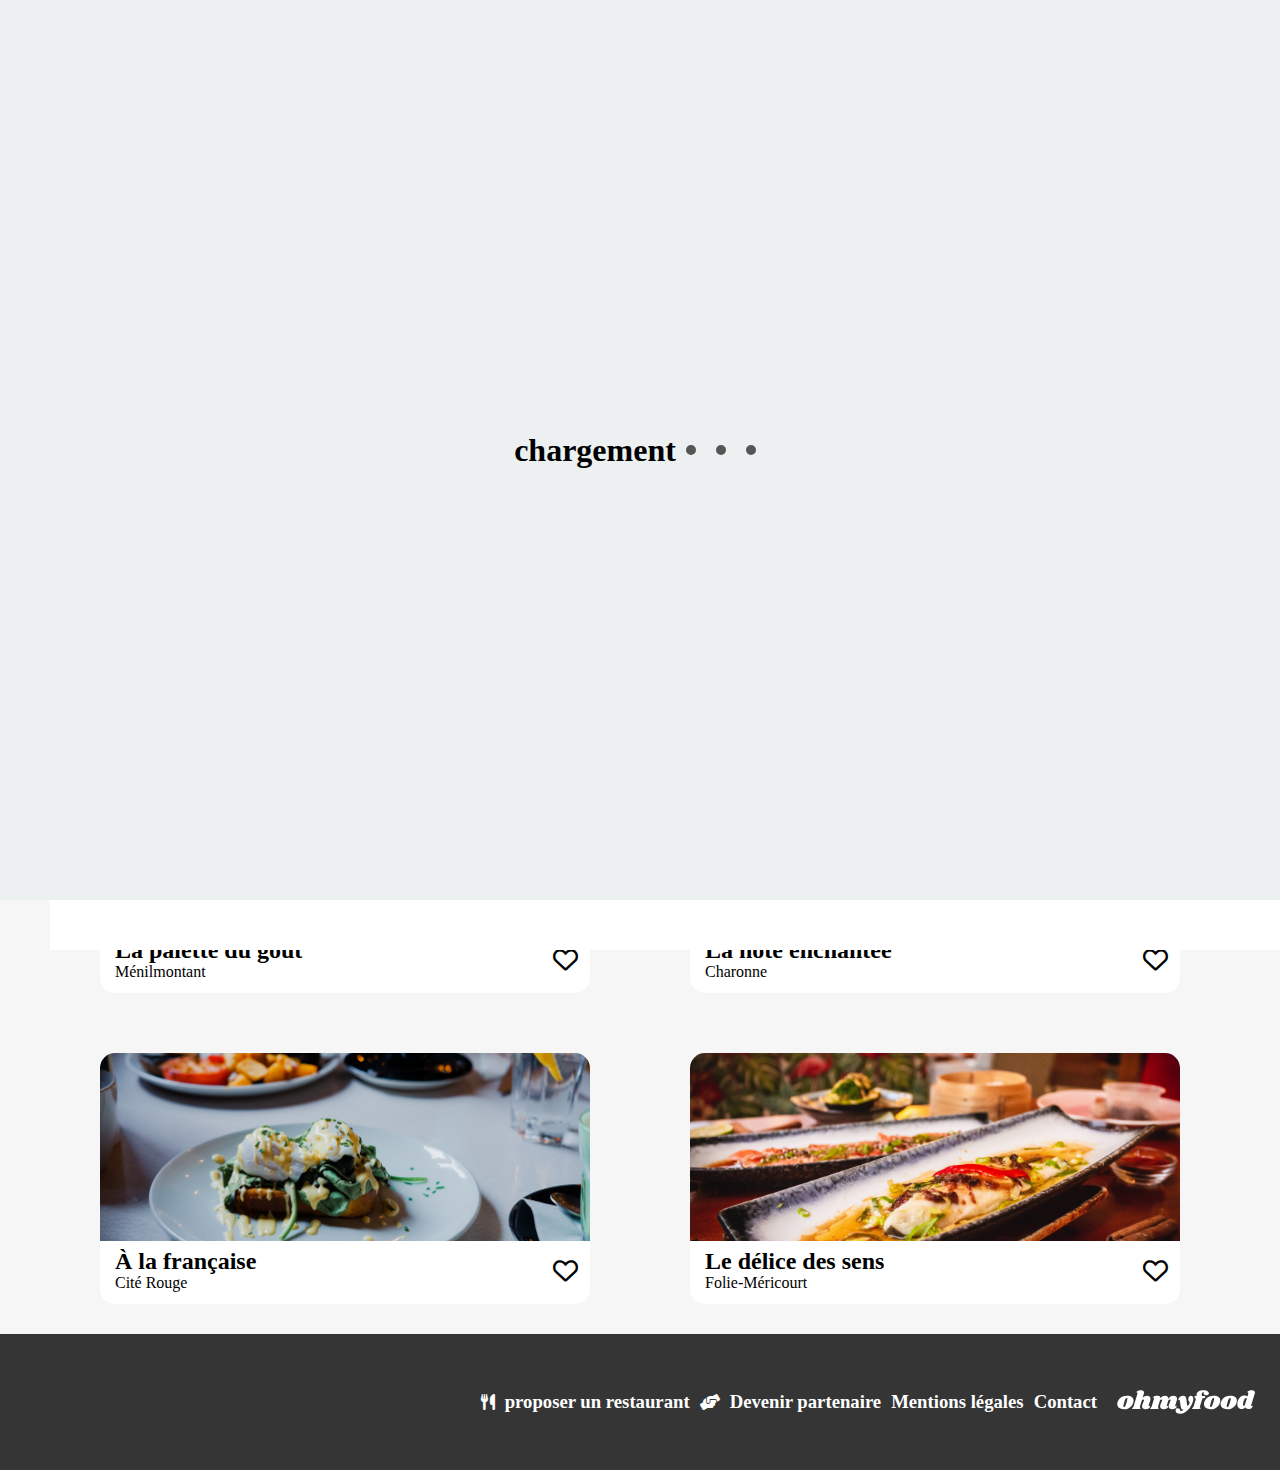
<file: index.html>
<!DOCTYPE html>
<html lang="en">
<head>
    <meta charset="UTF-8">
    <meta name="viewport" content="width=device-width, initial-scale=1.0">
    <link rel="stylesheet" href="https://cdnjs.cloudflare.com/ajax/libs/font-awesome/6.0.0/css/all.min.css">
    <link rel="stylesheet" href="https://fontawesome.com/icons/heart?f=sharp&s=regular">
    <link rel="stylesheet" href="style.css">
    <title>Document</title>
</head>
<body>
    <div id="loading">
        <div class="loader">
            <h1>chargement</h1>
            <span class="loader__element"></span>
            <span class="loader__element"></span>
            <span class="loader__element"></span>
        </div>
    </div>
    <header class="header">
        <img src="./images/logo/ohmyfood.png" alt="logo de la page" class="logo-site">
        <div class="localisation"   >
            <i class="fa-sharp fa-solid fa-location-dot fa-xl"></i>
            <h1>Paris, belleville</h1>
        </div>
    </header>
    <main class="main">
        <section class="explorer">
            <h2>Réservez le menu qui vous convient</h2>
            <p>Découvrez des restaurants d'exception sélectionnés par nos soins.</p>
            <button class="button">Explorer nos restaurants</button>
        </section>
        <section class="fonctionnement">
            <h2 class="fonctionnement__titre">Fonctionnement</h2>
            <div class="big-container">
                <div class="container">
                    <div class="number"><i class="fa-solid fa-1 numero"></i></div>
                    <i class="fa-solid fa-mobile-screen-button icon"></i>
                    <h2>Choisissez un restaurant</h2>
                </div>
                <div class="container">
                    <div class="number"><i class="fa-solid fa-2 numero"></i></div>
                    <i class="fa-solid fa-list icon"></i>
                    <h2>Composez votre menu</h2>
                </div>
                <div class="container">
                    <div class="number"><i class="fa-solid fa-3 numero"></i></div>
                    <i class="fa-solid fa-store icon2"></i>
                    <h2>Déguster au restaurant</h2>
                </div>
            </div>
        </section>
        <section class="restaurants">
            <h2 class="titre">Restaurants</h2>
            <div class="carte-restaurant">
                <div class="carte">
                    <div class="image">
                        <a href="page1.html">
                            <img src="./images/restaurants/jay-wennington-N_Y88TWmGwA-unsplash.jpg" alt="restaurant la palette" class="image-nouveau">
                        </a>
                        <p class="nouveau">Nouveau</p>
                    </div>
                    <div class="description">
                        <a href="page1.html">
                            <h2>La palette du goût</h2>
                            <p>Ménilmontant</p>
                        </a>
                        <div class="heart-container">
                            <i class="far fa-heart dislike"></i>
                            <i class="fas fa-heart like"></i>
                        </div>
                    </div>
                </div>
                <div class="carte">
                    <div class="image">
                        <a href="page2.html">
                            <img src="./images/restaurants/stil-u2Lp8tXIcjw-unsplash.jpg" alt="restaurant la palette" class="image-nouveau">
                        </a>
                        <p class="nouveau">Nouveau</p>
                    </div>
                    <div class="description">
                        <a href="page2.html">
                            <h2>La note enchantée</h2>
                            <p>Charonne</p>
                        </a>
                        <div class="heart-container">
                            <i class="far fa-heart dislike"></i>
                            <i class="fas fa-heart like"></i>
                        </div>
                    </div>
                </div>
                <div class="carte">
                    <a href="page3.html">
                        <img src="./images/restaurants/toa-heftiba-DQKerTsQwi0-unsplash.jpg" class="image" alt="restaurant la palette">
                    </a>
                    <div class="description">
                        <a href="page1.html">
                            <h2>À la française</h2>
                            <p>Cité Rouge</p>
                        </a>
                        <div class="heart-container">
                            <i class="far fa-heart dislike"></i>
                            <i class="fas fa-heart like"></i>
                        </div>
                    </div>
                </div>
                <div class="carte">
                    <a href="page4.html">
                        <img src="./images/restaurants/louis-hansel-shotsoflouis-qNBGVyOCY8Q-unsplash.jpg" class="image" alt="restaurant la palette">
                    </a>
                    <div class="description">
                        <a href="page1.html">
                            <h2>Le délice des sens</h2>
                            <p>Folie-Méricourt</p>
                        </a>
                        <div class="heart-container">
                            <i class="far fa-heart dislike"></i>
                            <i class="fas fa-heart like"></i>
                        </div>
                    </div>
                </div>
            </div>
        </section>
    </main>
    <footer class="footer">
        <div class="plan">
            <div class="propos">
                <i class="fa-solid fa-utensils"></i>
                <h3>proposer un restaurant</h3>
            </div>
            <div  class="propos">
                <i class="fa-solid fa-handshake-angle"></i>
                <h3>Devenir partenaire</h3>
            </div>
            <h3>Mentions légales</h3>
            <h3>Contact</h3>
        </div>
        <img src="./images/logo/ohmyfood@2x.svg" alt="logo du site" class="svg">
    </footer>
</body>
</html>
</file>
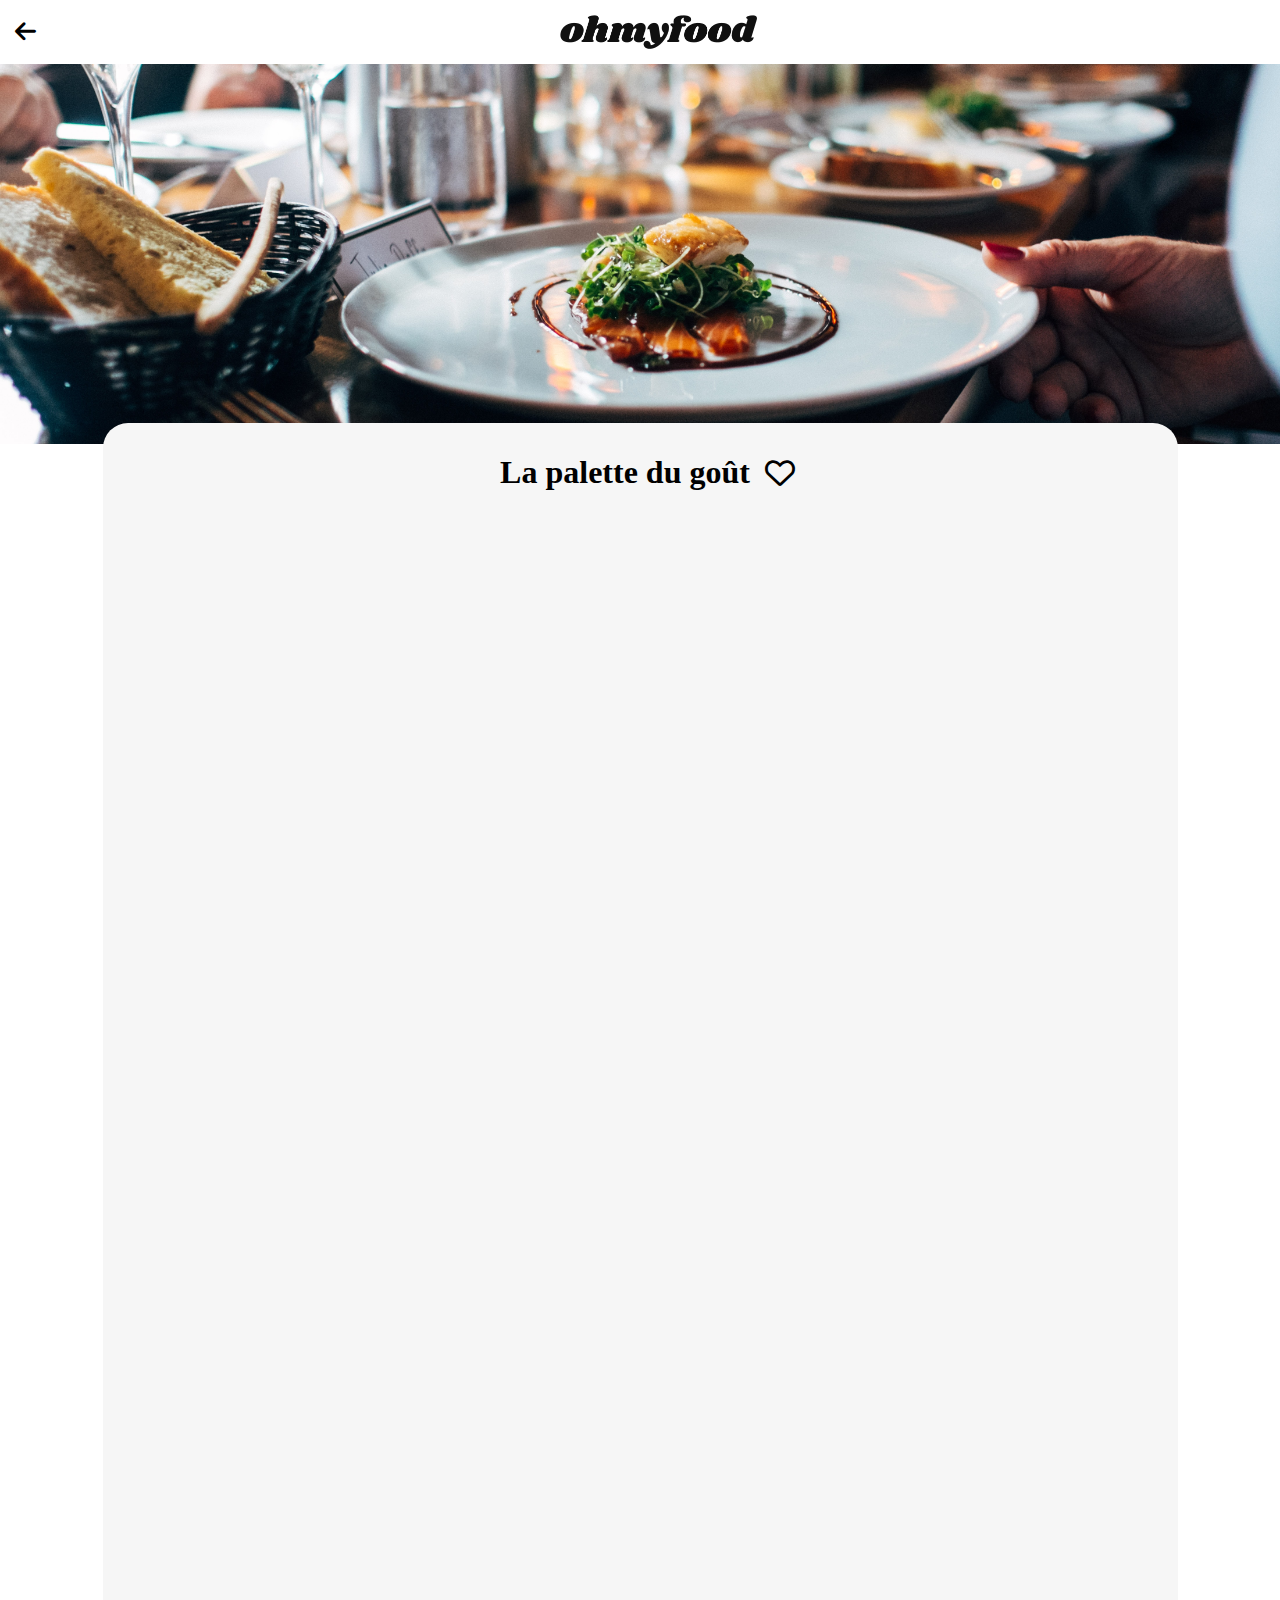
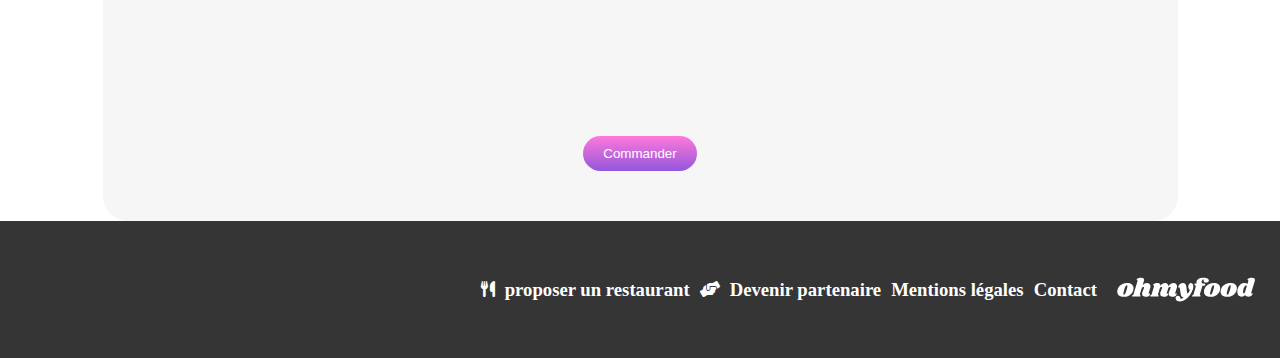
<file: page1.html>
<!DOCTYPE html>
<html lang="en">

<head>
    <meta charset="UTF-8">
    <meta name="viewport" content="width=device-width, initial-scale=1.0">
    <link rel="stylesheet" href="https://cdnjs.cloudflare.com/ajax/libs/font-awesome/6.0.0/css/all.min.css">
    <link rel="stylesheet" href="page1.css">
    <title>Document</title>
</head>

<body>
    <header class="header">
        <a href="index.html"><i class="fa-solid fa-arrow-left fa-xl fleche"></i></a>
        <img src="./images/logo/ohmyfood.png" alt="logo du site" class="logo">
    </header>
    <main>
        <img src="./images/restaurants/jay-wennington-N_Y88TWmGwA-unsplash.jpg" alt="image du restaurant" class="image">
        <div class="menu">
            <div class="restaurant">
                <h1>La palette du goût</h1>
                <div class="heart-container">
                    <i class="far fa-heart dislike"></i>
                    <i class="fas fa-heart like"></i>
                </div>
            </div>

            <div class="animation-entrees">
                <p class="titre">ENTRÈES</p>
                <div class="plat">
                    <div class="plat__name">
                        <h2 class="plat__name--titre">Fricassée d'escargots</h2>
                        <p class="plat__name--desc">Au piment d'Esplette</p>
                    </div>
                    <div class="plat__prix">
                        <h2>25€</h2>
                    </div>
                    <div class="plat__check">
                        <i class="fa-solid fa-circle-check fa-xl checked"></i>
                    </div>
                </div>
                <div class="plat">
                    <div class="plat__name">
                        <h2 class="plat__name--titre">Foie gras de canard mi-cuit</h2>
                        <p class="plat__name--desc">Et ses copeaux de truffe noire</p>
                    </div>
                    <div class="plat__prix">
                        <h2>35€</h2>
                    </div>
                    <div class="plat__check">
                        <i class="fa-solid fa-circle-check fa-xl checked"></i>
                    </div>
                </div>
                <div class="plat">
                    <div class="plat__name">
                        <h2 class="plat__name--titre">Œuf au plat</h2>
                        <p class="plat__name--desc">Assaisonné à la truffe sur lit de caviar</p>
                    </div>
                    <div class="plat__prix">
                        <h2>20€</h2>
                    </div>
                    <div class="plat__check">
                        <i class="fa-solid fa-circle-check fa-xl checked"></i>
                    </div>
                </div>
            </div>
            
            <div class="animation-plat">
                <p class="titre">PLATS</p>
                <div class="plat">
                    <div class="plat__name">
                        <h2 class="plat__name--titre">Filet de boeuf aux herbes</h2>
                        <p class="plat__name--desc">Accompagné de sa ribambelle de légumes</p>
                    </div>
                    <div class="plat__prix">
                        <h2>40€</h2>
                    </div>
                    <div class="plat__check">
                        <i class="fa-solid fa-circle-check fa-xl checked"></i>
                    </div>
                </div>
                <div class="plat">
                    <div class="plat__name">
                        <h2 class="plat__name--titre">Parmentier de queue de bœuf</h2>
                        <p class="plat__name--desc">À la truffe noire sur sa purée de panais</p>
                    </div>
                    <div class="plat__prix">
                        <h2>35€</h2>
                    </div>
                    <div class="plat__check">
                        <i class="fa-solid fa-circle-check fa-xl checked"></i>
                    </div>
                </div>
                <div class="plat">
                    <div class="plat__name">
                        <h2 class="plat__name--titre">Filet de turbot</h2>
                        <p class="plat__name--desc">Aux agrumes</p>
                    </div>
                    <div class="plat__prix">
                        <h2>44€</h2>
                    </div>
                    <div class="plat__check">
                        <i class="fa-solid fa-circle-check fa-xl checked"></i>
                    </div>
                </div>
            </div>
            
            <div class="animation-dessert">
                <p class="titre">DESSERTS</p>
                <div class="plat">
                    <div class="plat__name">
                        <h2 class="plat__name--titre">Paris-Brest</h2>
                        <p class="plat__name--desc">Revisité</p>
                    </div>
                    <div class="plat__prix">
                        <h2>18€</h2>
                    </div>
                    <div class="plat__check">
                        <i class="fa-solid fa-circle-check fa-xl checked"></i>
                    </div>
                </div>
                <div class="plat">
                    <div class="plat__name">
                        <h2 class="plat__name--titre">Macaron au chocolat d'exception</h2>
                        <p class="plat__name--desc">Et glace à la vanille de Madagascar</p>
                    </div>
                    <div class="plat__prix">
                        <h2>22€</h2>
                    </div>
                    <div class="plat__check">
                        <i class="fa-solid fa-circle-check fa-xl checked"></i>
                    </div>
                </div>
                <div class="plat">
                    <div class="plat__name">
                        <h2 class="plat__name--titre">Mousse au chocolat</h2>
                        <p class="plat__name--desc">Au piment d'Espelette et à la truffe noire</p>
                    </div>
                    <div class="plat__prix">
                        <h2>23€</h2>
                    </div>
                    <div class="plat__check">
                        <i class="fa-solid fa-circle-check fa-xl checked"></i>
                    </div>
                </div>
            </div>
            <button class="button">Commander</button>
        </div>
    </main>
    <footer class="footer">
        <div class="plan">
            <div class="propos">
                <i class="fa-solid fa-utensils"></i>
                <h3>proposer un restaurant</h3>
            </div>
            <div class="propos">
                <i class="fa-solid fa-handshake-angle"></i>
                <h3>Devenir partenaire</h3>
            </div>
            <h3>Mentions légales</h3>
            <h3>Contact</h3>
        </div>
        <img src="./images/logo/ohmyfood@2x.svg" alt="logo du site" class="svg">
    </footer>
</body>

</html>
</file>
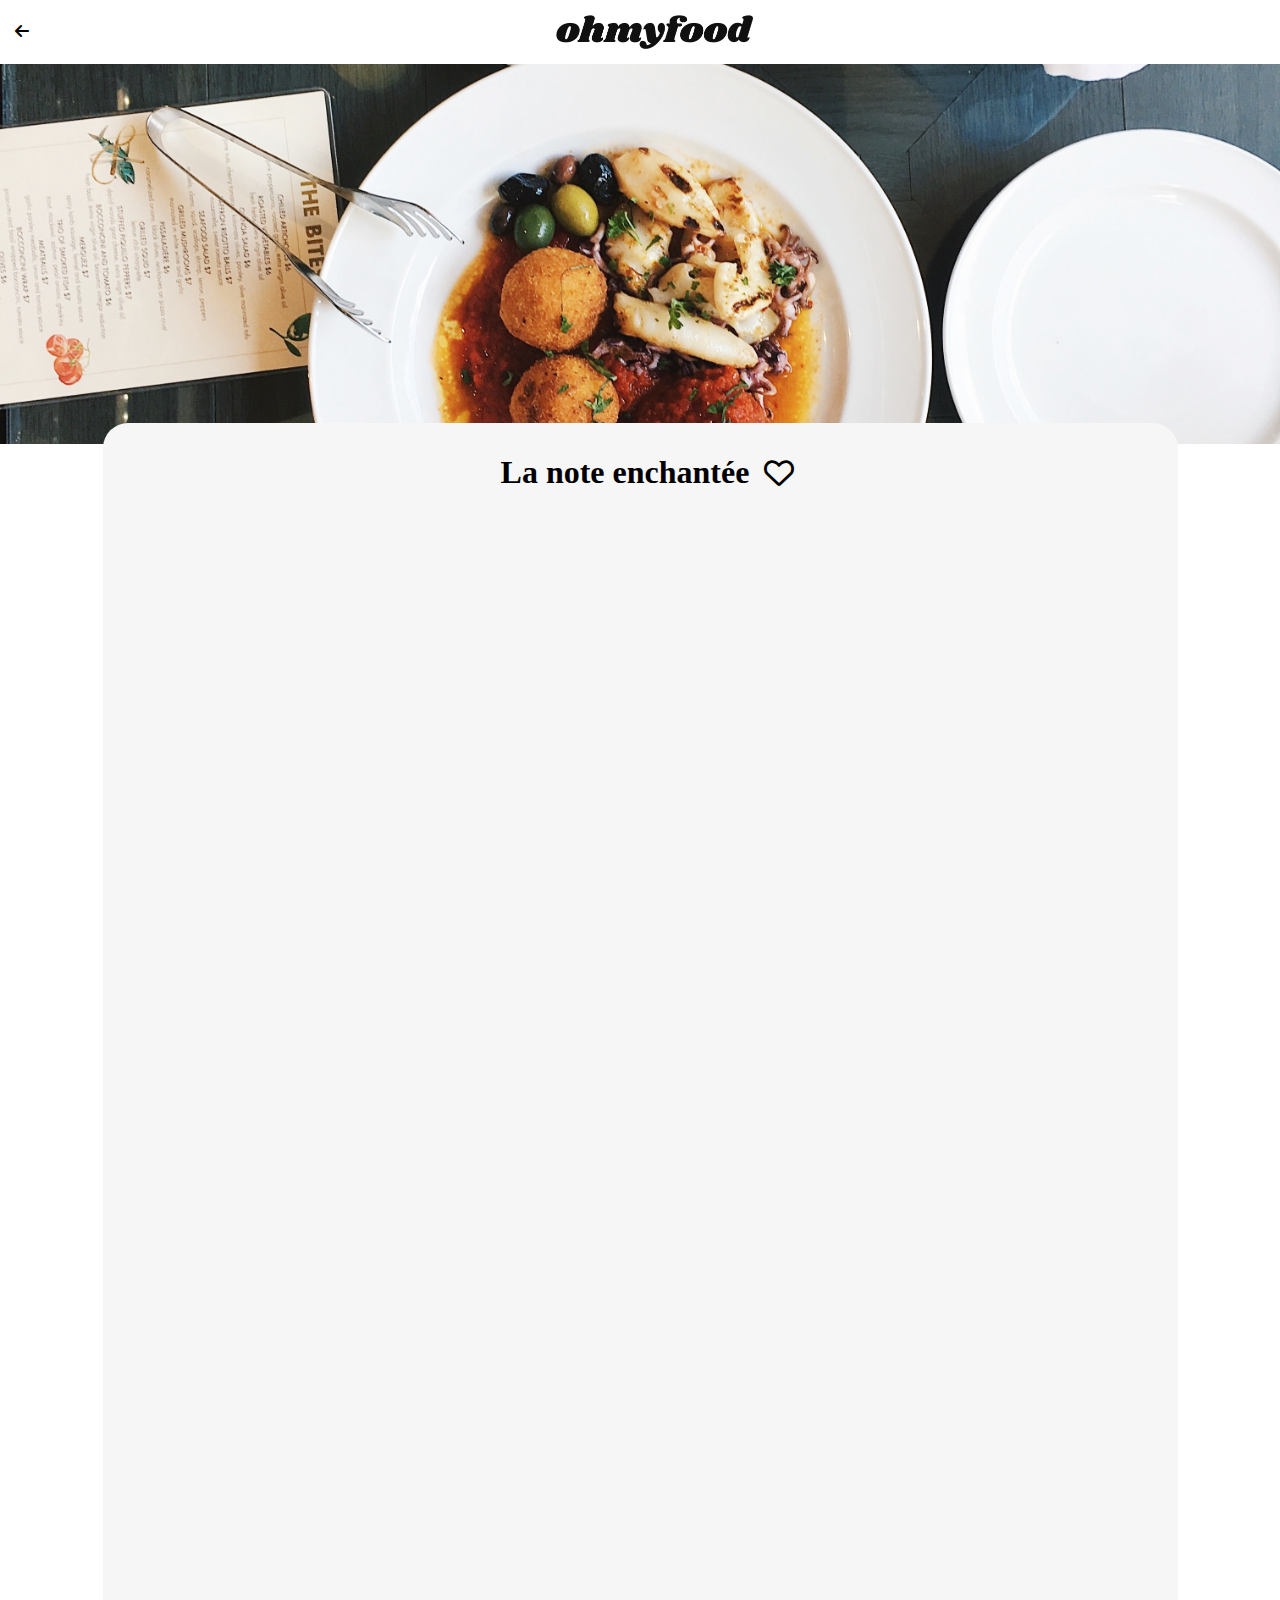
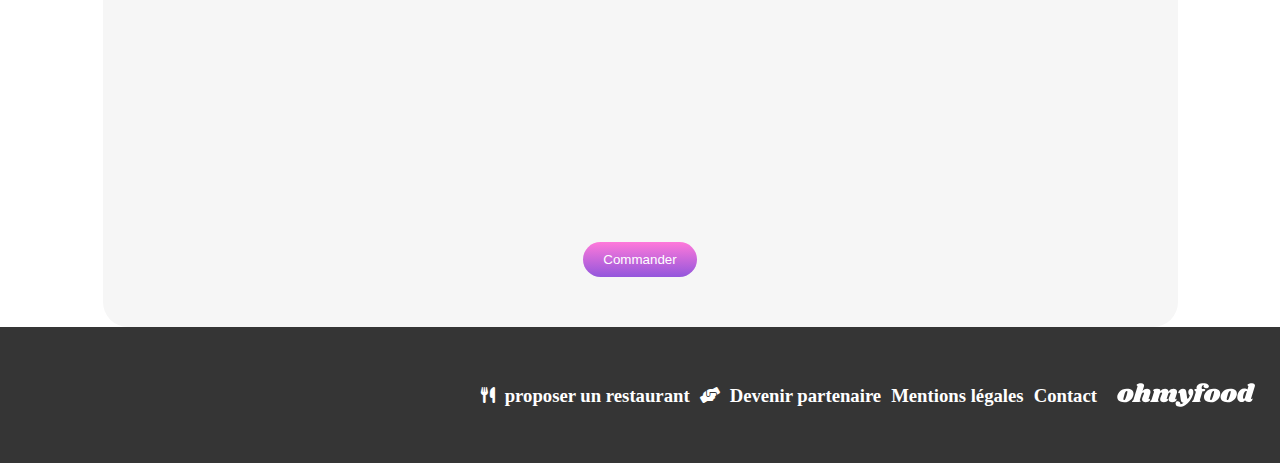
<file: page2.html>
<!DOCTYPE html>
<html lang="en">
<head>
    <meta charset="UTF-8">
    <meta name="viewport" content="width=device-width, initial-scale=1.0">
    <link rel="stylesheet" href="https://cdnjs.cloudflare.com/ajax/libs/font-awesome/6.0.0/css/all.min.css">
    <link rel="stylesheet" href="page1.css">
    <title>Document</title>
</head>
<body>
    <header class="header">
        <a href="index.html"><i class="fa-sharp fa-solid fa-arrow-left fleche"></i></a>
        <img src="./images/logo/ohmyfood.png" alt="logo du site" class="logo">
    </header>
    <main>
        <img src="./images/restaurants/stil-u2Lp8tXIcjw-unsplash.jpg" alt="image du restaurant" class="image">
        <div class="menu">
            <div class="restaurant">
                <h1>La note enchantée</h1>
                <div class="heart-container">
                    <i class="far fa-heart dislike"></i>
                    <i class="fas fa-heart like"></i>
                </div>
            </div>
            <div class="animation-entrees">
                <p class="titre">ENTRÈES</p>
                <div class="plat">
                    <div class="plat__name">
                      <h2 class="plat__name--titre">Ravioles de foie gras </h2>
                      <p class="plat__name--desc">Accompagnées de leur crème à la truffe</p>
                    </div>
                    <div class="plat__prix">
                        <h2>25€</h2>
                    </div>
                    <div class="plat__check">
                        <i class="fa-solid fa-circle-check fa-xl checked"></i>
                    </div>
                </div>
                <div class="plat">
                    <div class="plat__name">
                      <h2 class="plat__name--titre">Caviar osciètre</h2>
                      <p class="plat__name--desc">Sur blini à la farine de blé noir</p>
                    </div>
                    <div class="plat__prix">
                        <h2>35€</h2>
                    </div>
                    <div class="plat__check">
                        <i class="fa-solid fa-circle-check fa-xl checked"></i>
                    </div>
                </div>
                <div class="plat">
                    <div class="plat__name">
                      <h2 class="plat__name--titre">Homard et espuma de potiron</h2>
                      <p class="plat__name--desc">Marinés aux zestes d'orange</p>
                    </div>
                    <div class="plat__prix">
                        <h2>20€</h2>
                    </div>
                    <div class="plat__check">
                        <i class="fa-solid fa-circle-check fa-xl checked"></i>
                    </div>
                </div>
                <div class="plat">
                    <div class="plat__name">
                      <h2 class="plat__name--titre">Foie gras de canard cuit entier</h2>
                      <p class="plat__name--desc">Confiture de figue et pain toasté</p>
                    </div>
                    <div class="plat__prix">
                        <h2>35€</h2>
                    </div>
                    <div class="plat__check">
                        <i class="fa-solid fa-circle-check fa-xl checked"></i>
                    </div>
                </div>
            </div>
            <div class="animation-plat">
                <p class="titre">PLATS</p>
                <div class="plat">
                    <div class="plat__name">
                    <h2 class="plat__name--titre">Noix de coquilles Saint-Jacques</h2>
                    <p class="plat__name--desc">Sur lit de purée de céleri-rave</p>
                    </div>
                    <div class="plat__prix">
                        <h2>40€</h2>
                    </div>
                    <div class="plat__check">
                        <i class="fa-solid fa-circle-check fa-xl checked"></i>
                    </div>
                </div>
                <div class="plat">
                    <div class="plat__name">
                    <h2 class="plat__name--titre">Langoustine poêlée</h2>
                    <p class="plat__name--desc">Purée de patate douce</p>
                    </div>
                    <div class="plat__prix">
                        <h2>35€</h2>
                    </div>
                    <div class="plat__check">
                        <i class="fa-solid fa-circle-check fa-xl checked"></i>
                    </div>
                </div>
                <div class="plat">
                    <div class="plat__name">
                    <h2 class="plat__name--titre">Mijoté de queue de bœuf</h2>
                    <p class="plat__name--desc">Et riz sauvage aux zestes de citron</p>
                    </div>
                    <div class="plat__prix">
                        <h2>44€</h2>
                    </div>
                    <div class="plat__check">
                        <i class="fa-solid fa-circle-check fa-xl checked"></i>
                    </div>
                </div>
            </div>
            <div class="animation-dessert">
                <p class="titre">DESSERTS</p>
                <div class="plat">
                    <div class="plat__name">
                    <h2 class="plat__name--titre">Macaron noisette et chocolat</h2>
                    <p class="plat__name--desc">Glace au caramel brun et sel de Guérande</p>
                    </div>
                    <div class="plat__prix">
                        <h2>18€</h2>
                    </div>
                    <div class="plat__check">
                        <i class="fa-solid fa-circle-check fa-xl checked"></i>
                    </div>
                </div>
                <div class="plat">
                    <div class="plat__name">
                    <h2 class="plat__name--titre">Baba au rhum revisité</h2>
                    <p class="plat__name--desc">Avec son coulis de citron</p>
                    </div>
                    <div class="plat__prix">
                        <h2>22€</h2>
                    </div>
                    <div class="plat__check">
                        <i class="fa-solid fa-circle-check fa-xl checked"></i>
                    </div>
                </div>
                <div class="plat">
                    <div class="plat__name">
                    <h2 class="plat__name--titre">Tarte au citron meringuée</h2>
                    <p class="plat__name--desc">Déstructurée</p>
                    </div>
                    <div class="plat__prix">
                        <h2>23€</h2>
                    </div>
                    <div class="plat__check">
                        <i class="fa-solid fa-circle-check fa-xl checked"></i>
                    </div>
                </div>
            </div>
            <button class="button">Commander</button>
        </div>
    </main>
    <footer class="footer">
        <div class="plan">
            <div class="propos">
                <i class="fa-solid fa-utensils"></i>
                <h3>proposer un restaurant</h3>
            </div>
            <div  class="propos">
                <i class="fa-solid fa-handshake-angle"></i>
                <h3>Devenir partenaire</h3>
            </div>
            <h3>Mentions légales</h3>
            <h3>Contact</h3>
        </div>
        <img src="./images/logo/ohmyfood@2x.svg" alt="logo du site" class="svg">
    </footer>
</body>
</html>
</file>
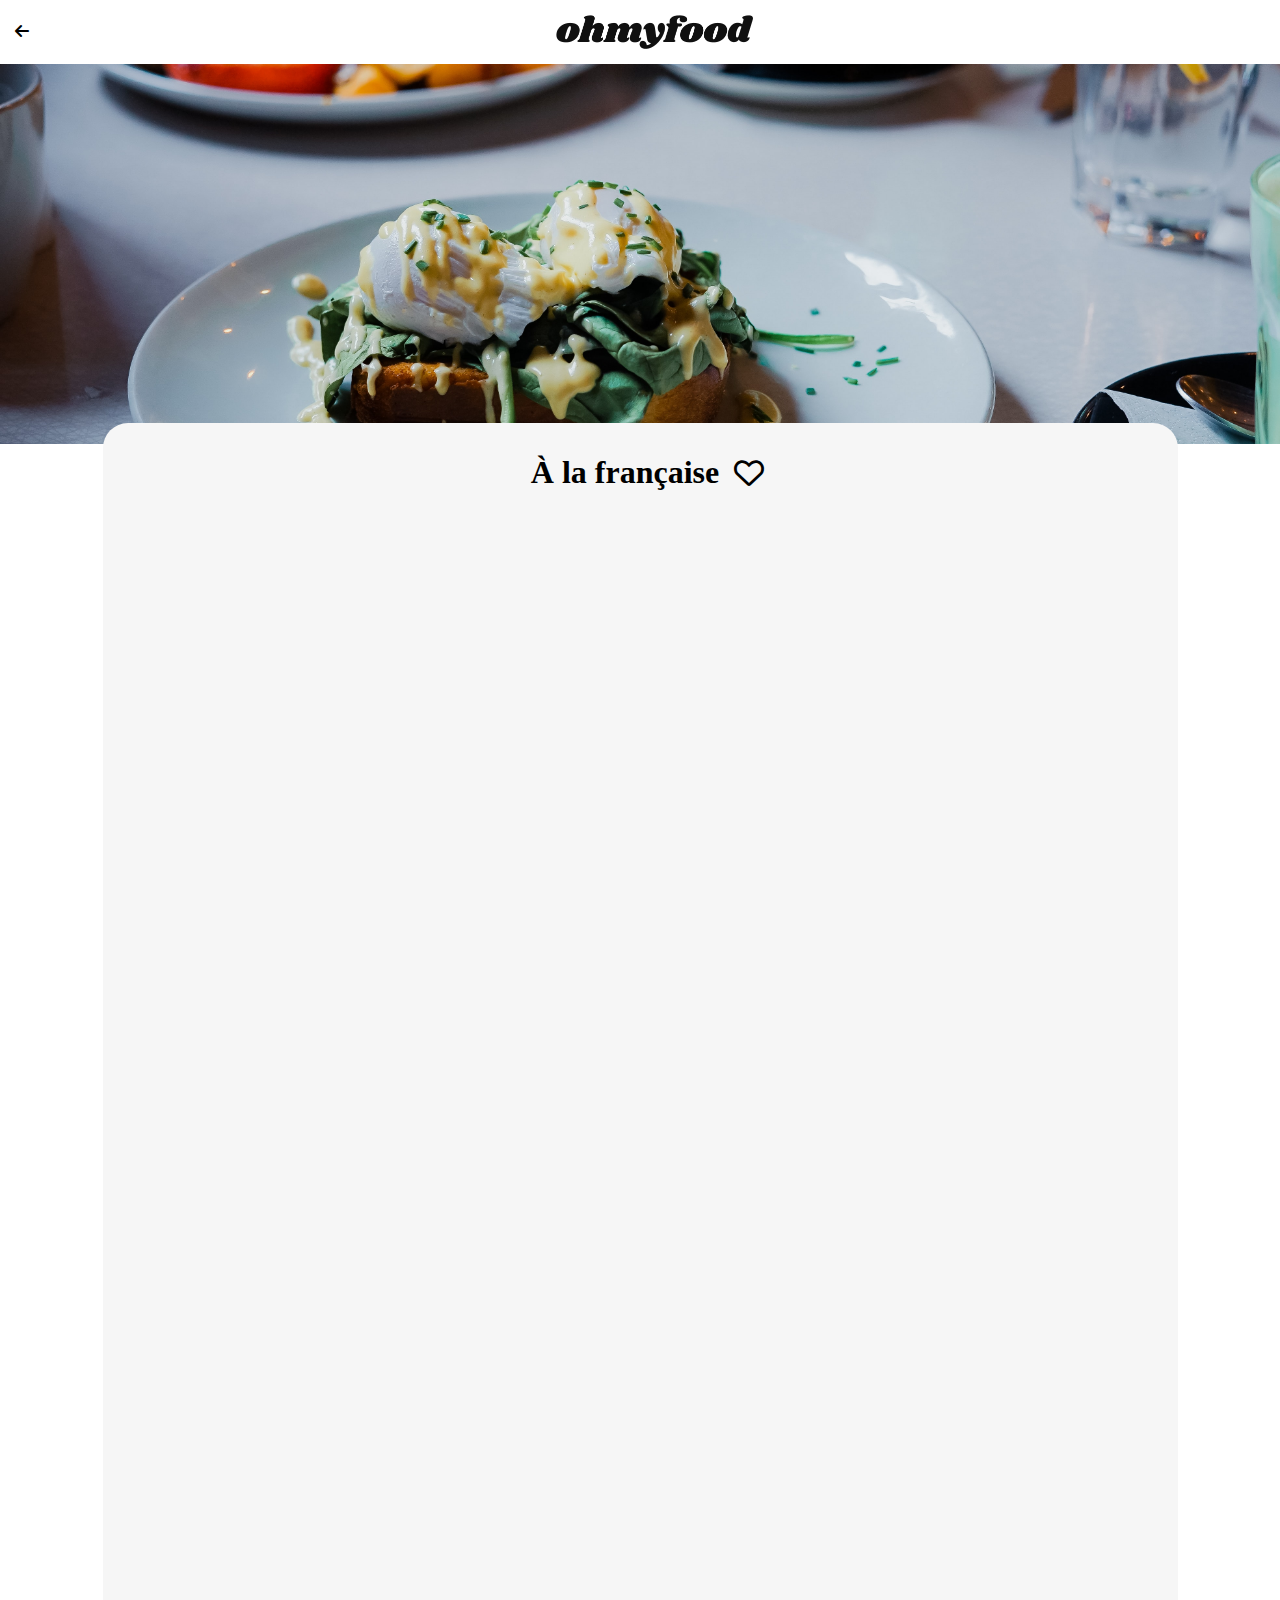
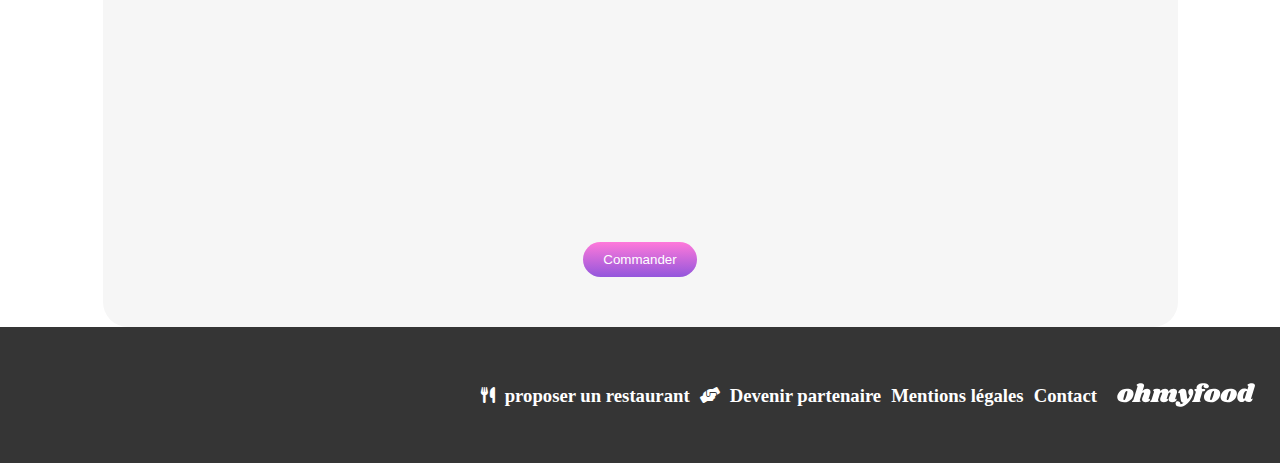
<file: page3.html>
<!DOCTYPE html>
<html lang="en">
<head>
    <meta charset="UTF-8">
    <meta name="viewport" content="width=device-width, initial-scale=1.0">
    <link rel="stylesheet" href="https://cdnjs.cloudflare.com/ajax/libs/font-awesome/6.0.0/css/all.min.css">
    <link rel="stylesheet" href="page1.css">
    <title>Document</title>
</head>
<body>
    <header class="header">
        <a href="index.html"><i class="fa-sharp fa-solid fa-arrow-left fleche"></i></a>
        <img src="./images/logo/ohmyfood.png" alt="logo du site" class="logo">
    </header>
    <main>
        <img src="./images/restaurants/toa-heftiba-DQKerTsQwi0-unsplash.jpg" alt="image du restaurant" class="image">
        <div class="menu">
            <div class="restaurant">
                <h1>À la française</h1>
                <div class="heart-container">
                    <i class="far fa-heart dislike"></i>
                    <i class="fas fa-heart like"></i>
                </div>
            </div>
            <div class="animation-entrees">
                <p class="titre">ENTRÈES</p>
                <div class="plat">
                    <div class="plat__name">
                    <h2 class="plat__name--titre">Ravioles de foie gras</h2>
                    <p class="plat__name--desc">Accompagnées de leur crème à la truffe</p>
                    </div>
                    <div class="plat__prix">
                        <h2>25€</h2>
                    </div>
                    <div class="plat__check">
                        <i class="fa-solid fa-circle-check fa-xl checked"></i>
                    </div>
                </div>
                <div class="plat">
                    <div class="plat__name">
                    <h2 class="plat__name--titre">Caviar osciètre</h2>
                    <p class="plat__name--desc">Sur blini à la farine de blé noir</p>
                    </div>
                    <div class="plat__prix">
                        <h2>35€</h2>
                    </div>
                    <div class="plat__check">
                        <i class="fa-solid fa-circle-check fa-xl checked"></i>
                    </div>
                </div>
                <div class="plat">
                    <div class="plat__name">
                    <h2 class="plat__name--titre">Homard et espuma de potiron</h2>
                    <p class="plat__name--desc">Marinés aux zestes d'orange</p>
                    </div>
                    <div class="plat__prix">
                        <h2>20€</h2>
                    </div>
                    <div class="plat__check">
                        <i class="fa-solid fa-circle-check fa-xl checked"></i>
                    </div>
                </div>
                <div class="plat">
                    <div class="plat__name">
                    <h2 class="plat__name--titre">Foie gras de canard cuit entier</h2>
                    <p class="plat__name--desc">Confiture de figue et pain toasté</p>
                    </div>
                    <div class="plat__prix">
                        <h2>35€</h2>
                    </div>
                    <div class="plat__check">
                        <i class="fa-solid fa-circle-check fa-xl checked"></i>
                    </div>
                </div>
            </div>
            <div class="animation-plat">
                <p class="titre">PLATS</p>
                <div class="plat">
                    <div class="plat__name">
                    <h2 class="plat__name--titre">Noix de coquilles Saint-Jacques</h2>
                    <p class="plat__name--desc">Sur lit de purée de céleri-rave</p>
                    </div>
                    <div class="plat__prix">
                        <h2>40€</h2>
                    </div>
                    <div class="plat__check">
                        <i class="fa-solid fa-circle-check fa-xl checked"></i>
                    </div>
                </div>
                <div class="plat">
                    <div class="plat__name">
                    <h2 class="plat__name--titre">Langoustine poêlée</h2>
                    <p class="plat__name--desc">Purée de patate douce</p>
                    </div>
                    <div class="plat__prix">
                        <h2>35€</h2>
                    </div>
                    <div class="plat__check">
                        <i class="fa-solid fa-circle-check fa-xl checked"></i>
                    </div>
                </div>
                <div class="plat">
                    <div class="plat__name">
                    <h2 class="plat__name--titre">Mijoté de queue de bœuf</h2>
                    <p class="plat__name--desc">Et riz sauvage aux zestes de citron</p>
                    </div>
                    <div class="plat__prix">
                        <h2>44€</h2>
                    </div>
                    <div class="plat__check">
                        <i class="fa-solid fa-circle-check fa-xl checked"></i>
                    </div>
                </div>
            </div>
            <div class="animation-dessert">
                <p class="titre">DESSERTS</p>
                <div class="plat">
                    <div class="plat__name">
                    <h2 class="plat__name--titre">Macaron noisette et chocolat</h2>
                    <p class="plat__name--desc">Glace au caramel brun et sel de Guérande</p>
                    </div>
                    <div class="plat__prix">
                        <h2>18€</h2>
                    </div>
                    <div class="plat__check">
                        <i class="fa-solid fa-circle-check fa-xl checked"></i>
                    </div>
                </div>
                <div class="plat">
                    <div class="plat__name">
                    <h2 class="plat__name--titre">Baba au rhum revisité</h2>
                    <p class="plat__name--desc">Avec son coulis de citron</p>
                    </div>
                    <div class="plat__prix">
                        <h2>22€</h2>
                    </div>
                    <div class="plat__check">
                        <i class="fa-solid fa-circle-check fa-xl checked"></i>
                    </div>
                </div>
                <div class="plat">
                    <div class="plat__name">
                    <h2 class="plat__name--titre">Tarte au citron meringuée</h2>
                    <p class="plat__name--desc">Déstructurée</p>
                    </div>
                    <div class="plat__prix">
                        <h2>23€</h2>
                    </div>
                    <div class="plat__check">
                        <i class="fa-solid fa-circle-check fa-xl checked"></i>
                    </div>
                </div>
            </div>
            <button class="button">Commander</button>
        </div>
    </main>
    <footer class="footer">
        <div class="plan">
            <div class="propos">
                <i class="fa-solid fa-utensils"></i>
                <h3>proposer un restaurant</h3>
            </div>
            <div  class="propos">
                <i class="fa-solid fa-handshake-angle"></i>
                <h3>Devenir partenaire</h3>
            </div>
            <h3>Mentions légales</h3>
            <h3>Contact</h3>
        </div>
        <img src="./images/logo/ohmyfood@2x.svg" alt="logo du site" class="svg">
    </footer>
</body>
</html>
</file>
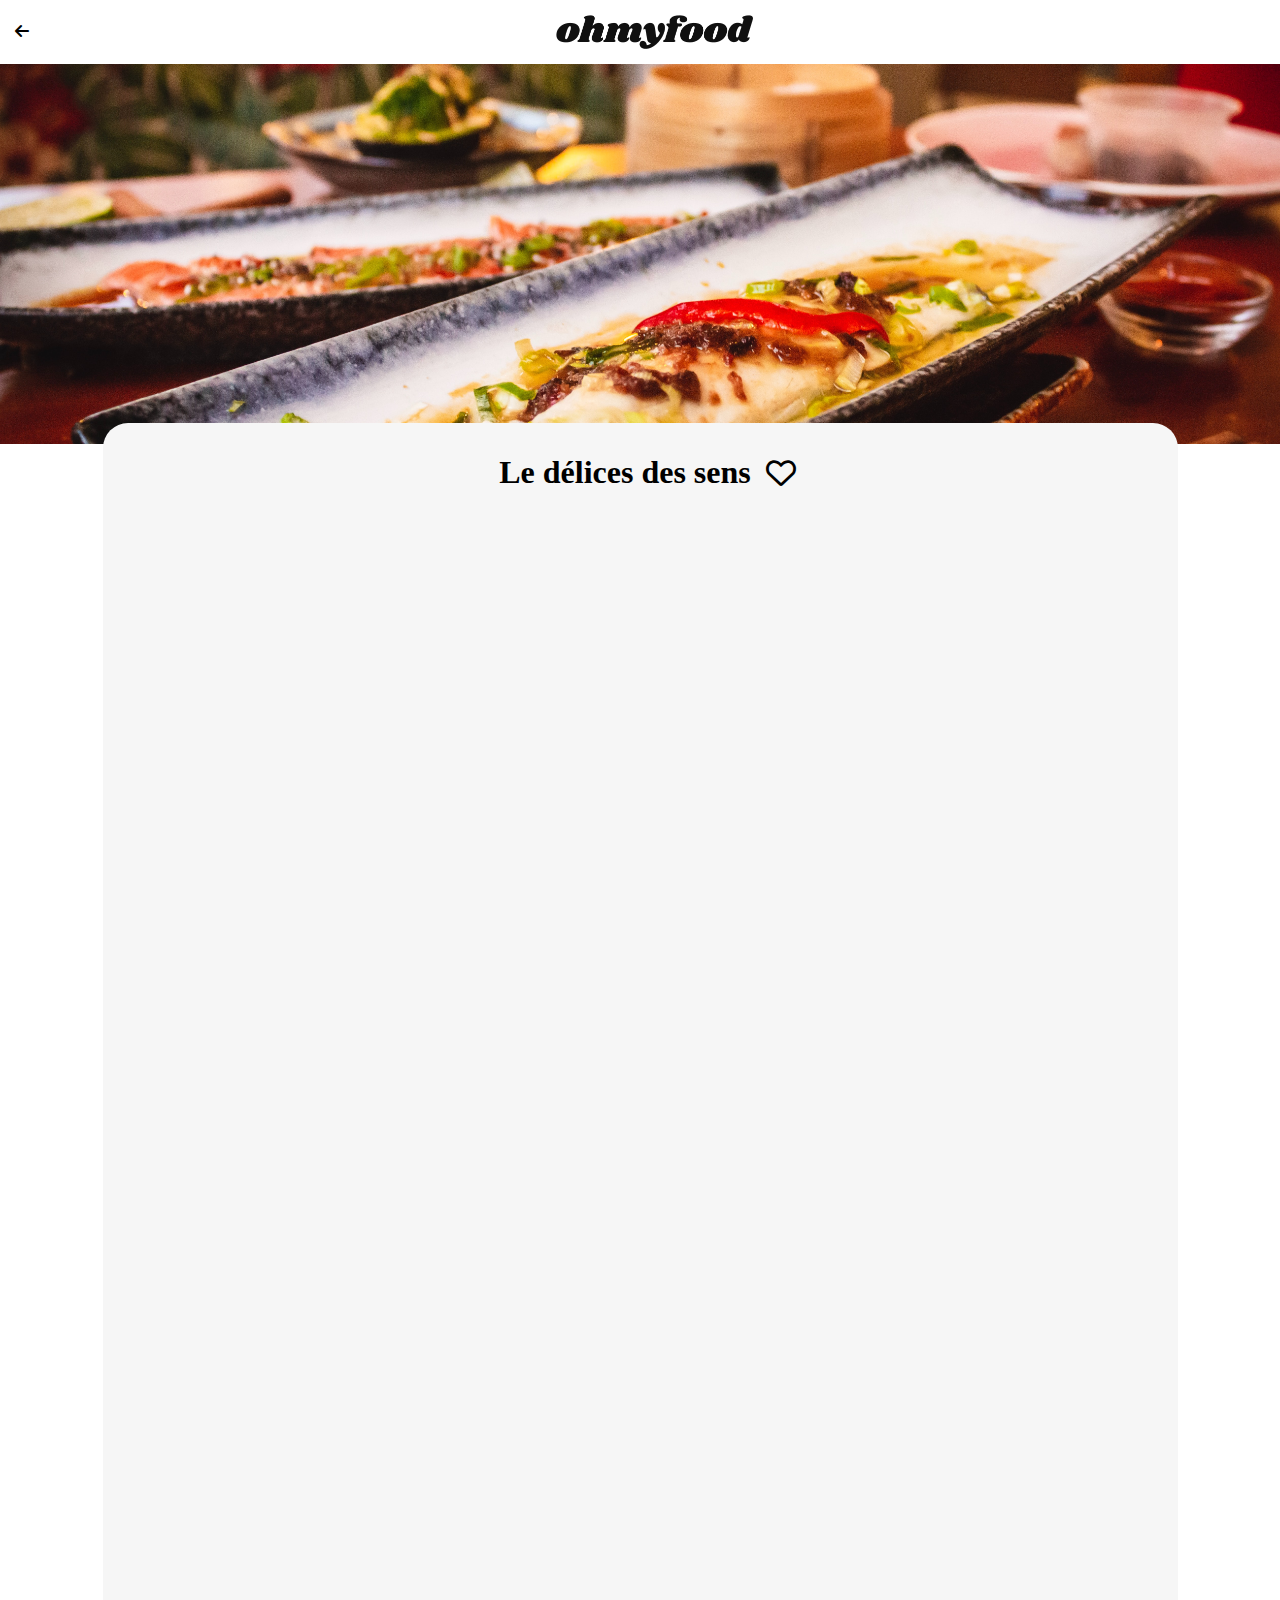
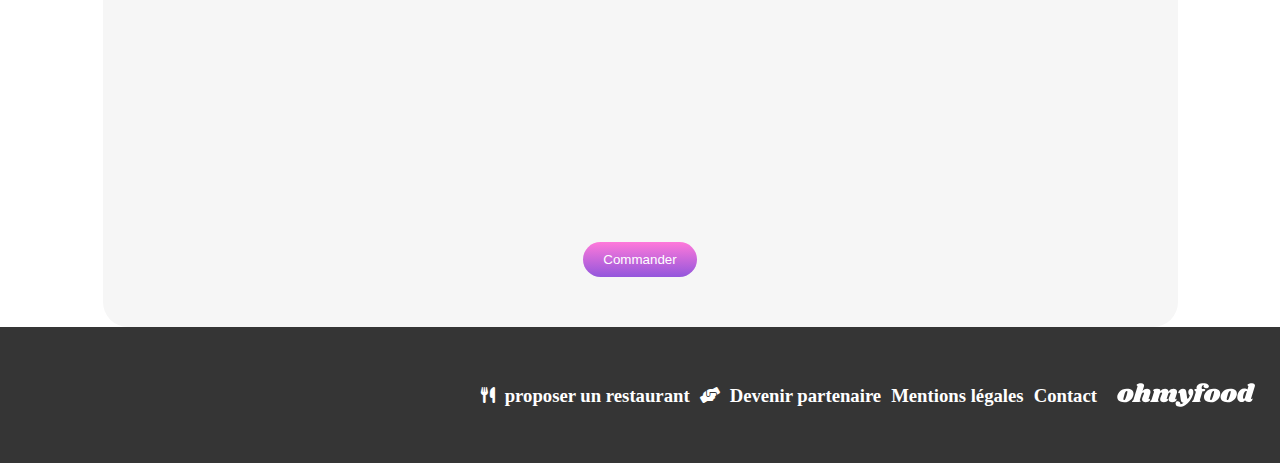
<file: page4.html>
<!DOCTYPE html>
<html lang="en">
<head>
    <meta charset="UTF-8">
    <meta name="viewport" content="width=device-width, initial-scale=1.0">
    <link rel="stylesheet" href="https://cdnjs.cloudflare.com/ajax/libs/font-awesome/6.0.0/css/all.min.css">
    <link rel="stylesheet" href="page1.css">
    <title>Document</title>
</head>
<body>
    <header class="header">
        <a href="index.html"><i class="fa-sharp fa-solid fa-arrow-left fleche"></i></a>
        <img src="./images/logo/ohmyfood.png" alt="logo du site" class="logo">
    </header>
    <main>
        <img src="./images/restaurants/louis-hansel-shotsoflouis-qNBGVyOCY8Q-unsplash.jpg" alt="image du restaurant" class="image">
        <div class="menu">
            <div class="restaurant">
                <h1>Le délices des sens</h1>
                <div class="heart-container">
                    <i class="far fa-heart dislike"></i>
                    <i class="fas fa-heart like"></i>
                </div>
            </div>
            <div class="animation-entrees">
                <p class="titre">ENTRÈES</p>
                <div class="plat">
                    <div class="plat__name">
                    <h2 class="plat__name--titre">Ravioles de foie gras</h2>
                    <p class="plat__name--desc">Accompagnées de leur crème à la truffe</p>
                    </div>
                    <div class="plat__prix">
                        <h2>25€</h2>
                    </div>
                    <div class="plat__check">
                        <i class="fa-solid fa-circle-check fa-xl checked"></i>
                    </div>
                </div>
                <div class="plat">
                    <div class="plat__name">
                    <h2 class="plat__name--titre">Caviar osciètres</h2>
                    <p class="plat__name--desc">Sur blini à la farine de blé noir</p>
                    </div>
                    <div class="plat__prix">
                        <h2>35€</h2>
                    </div>
                    <div class="plat__check">
                        <i class="fa-solid fa-circle-check fa-xl checked"></i>
                    </div>
                </div>
                <div class="plat">
                    <div class="plat__name">
                    <h2 class="plat__name--titre">Homard et espuma de potiron</h2>
                    <p class="plat__name--desc">Marinés aux zestes d'orange</p>
                    </div>
                    <div class="plat__prix">
                        <h2>20€</h2>
                    </div>
                    <div class="plat__check">
                        <i class="fa-solid fa-circle-check fa-xl checked"></i>
                    </div>
                </div>
                <div class="plat">
                    <div class="plat__name">
                    <h2 class="plat__name--titre">Foie gras de canard cuit entier</h2>
                    <p class="plat__name--desc">Confiture de figue et pain toasté</p>
                    </div>
                    <div class="plat__prix">
                        <h2>35€</h2>
                    </div>
                    <div class="plat__check">
                        <i class="fa-solid fa-circle-check fa-xl checked"></i>
                    </div>
                </div> 
            </div>          
            <div class="animation-plat">
                <p class="titre">PLATS</p>
                <div class="plat">
                    <div class="plat__name">
                    <h2 class="plat__name--titre">Noix de coquilles Saint-Jacques</h2>
                    <p class="plat__name--desc">Sur lit de purée de céleri-rave</p>
                    </div>
                    <div class="plat__prix">
                        <h2>40€</h2>
                    </div>
                    <div class="plat__check">
                        <i class="fa-solid fa-circle-check fa-xl checked"></i>
                    </div>
                </div>
                <div class="plat">
                    <div class="plat__name">
                    <h2 class="plat__name--titre">Langoustine poêlée</h2>
                    <p class="plat__name--desc">Purée de patate douce</p>
                    </div>
                    <div class="plat__prix">
                        <h2>35€</h2>
                    </div>
                    <div class="plat__check">
                        <i class="fa-solid fa-circle-check fa-xl checked"></i>
                    </div>
                </div>
                <div class="plat">
                    <div class="plat__name">
                    <h2 class="plat__name--titre">Mijoté de queue de bœuf</h2>
                    <p class="plat__name--desc">Et riz sauvage aux zestes de citron</p>
                    </div>
                    <div class="plat__prix">
                        <h2>44€</h2>
                    </div>
                    <div class="plat__check">
                        <i class="fa-solid fa-circle-check fa-xl checked"></i>
                    </div>
                </div>
            </div>
            <div class="animation-dessert">
                <p class="titre">DESSERTS</p>
                <div class="plat">
                    <div class="plat__name">
                    <h2 class="plat__name--titre">Macaron noisette et chocolat</h2>
                    <p class="plat__name--desc">Glace au caramel brun et sel de Guérande</p>
                    </div>
                    <div class="plat__prix">
                        <h2>18€</h2>
                    </div>
                    <div class="plat__check">
                        <i class="fa-solid fa-circle-check fa-xl checked"></i>
                    </div>
                </div>
                <div class="plat">
                    <div class="plat__name">
                    <h2 class="plat__name--titre">Baba au rhum revisité</h2>
                    <p class="plat__name--desc">Avec son coulis de citron</p>
                    </div>
                    <div class="plat__prix">
                        <h2>22€</h2>
                    </div>
                    <div class="plat__check">
                        <i class="fa-solid fa-circle-check fa-xl checked"></i>
                    </div>
                </div>
                <div class="plat">
                    <div class="plat__name">
                    <h2 class="plat__name--titre">Tarte au citron meringuée</h2>
                    <p class="plat__name--desc">Déstructurée</p>
                    </div>
                    <div class="plat__prix">
                        <h2>23€</h2>
                    </div>
                    <div class="plat__check">
                        <i class="fa-solid fa-circle-check fa-xl checked"></i>
                    </div>
                </div>
            </div>
            <button class="button">Commander</button>
        </div>
    </main>
    <footer class="footer">
        <div class="plan">
            <div class="propos">
                <i class="fa-solid fa-utensils"></i>
                <h3>proposer un restaurant</h3>
            </div>
            <div  class="propos">
                <i class="fa-solid fa-handshake-angle"></i>
                <h3>Devenir partenaire</h3>
            </div>
            <h3>Mentions légales</h3>
            <h3>Contact</h3>
        </div>
        <img src="./images/logo/ohmyfood@2x.svg" alt="logo du site" class="svg">
    </footer>
</body>
</html>
</file>
<file: style.css>
:root {
    --main-color: #ecf0f1;
    --point-color: #555;
    --size: 5px;
}
@keyframes fadeIn {
    from { opacity: 0; }
    to { opacity: 1;}
}
@keyframes fadeOut {
    from { opacity: 1; }
    to { opacity: 0;display: none; }
}
@keyframes preloader {
    100% { transform: scale(2); }
}
.header, .main, .footer{
    animation: fadeIn 5s ease-in-out;
}
#loading {
    position: fixed;
    top: 0;
    left: 0;
    width: 100%;
    height: 100%;
    background-color: #ffffff;
    margin: 50px;
    display: flex;
    align-items: center;
    justify-content: center;
    animation: fadeOut 4s ease-in-out forwards;
    z-index: 999;
}
.loader {
    background-color: var(--main-color);
    overflow: hidden;
    width: 100%;
    height: 100%;
    position: fixed;
    top: 0; left: 0;
    display: flex;
    align-items: center;
    align-content: center; 
    justify-content: center;  
    z-index: 100000;
}
.loader__element {
    border-radius: 100%;
    border: var(--size) solid var(--point-color);
    margin: calc(var(--size)*2);
}
.loader__element:nth-child(1) {
    animation: preloader .6s ease-in-out alternate infinite;
}
.loader__element:nth-child(2) {
    animation: preloader .6s ease-in-out alternate .2s infinite;
}
.loader__element:nth-child(3) {
    animation: preloader .6s ease-in-out alternate .4s infinite;
}
body{
    margin: 0px;
}
*{
    box-sizing: border-box;
}
.header{
    display: flex;
    flex-direction: column;
}
.logo-site{
    width: 300px;
    align-self: center;
    padding: 20px;
}
.localisation{
    display: flex;
    align-items:center;
    justify-content: center;
    background-color: #EAEAEA;
    box-shadow: inset 0 10px 10px -10px rgba(0, 0, 0, 0.5);
}
.explorer{
    display: flex;
    justify-content: center;
    flex-direction: column;
    align-items: center;
    background-color: #F6F6F6;
    padding: 10px;
    text-align: center;
}
.explorer h2{
    font-size: 24px;
    font-weight: 700;
}
.button{
    display: inline-block;
    padding: 10px 20px;
    font-size: 16px;
    font-weight: 500;
    text-align: center;
    text-decoration: none;
    cursor: pointer;
    border: none;
    border-radius: 5px;
    color: #fff;
    background: linear-gradient(to top, #9356dc 0%, #ff79DA 100%);
    border-radius: 25px;
    margin-bottom: 20px;
}
.fonctionnement{
    margin-left: 10px;
}
.container{
    width: 325px;
    height: 73px;
    background-color: #F6F6F6;
    border-radius: 25px;
    margin:30px;
    display: flex;
    align-items: center;
    gap: 15px;
    box-shadow: 0 4px 8px 0 rgba(0, 0, 0, 0.2), 0 6px 20px 0 rgba(0, 0, 0, 0.19);
}
.number{
    width: 24px;
    height: 24px;
    border-radius: 50%;
    display: flex;
    justify-content: center;
    align-items: center;
    background-color: #9356dc;
    margin-left: -15px;
}
.numero{
    color: #ffffff;
}
.icon{
    color: #7e7e7e;
}
.icon2{
    color: #9356dc; 
}
.restaurants{
    width: 100%;
    display: flex;
    flex-direction: column;
    align-items: center;
    background-color: #F6F6F6;
}
.carte{
    border-radius: 15px;
    width: 340px;
    height: 251px;
    background-color: white;
    margin: 30px 50px 30px 50px;
    line-height: 1px;
}
.carte h1{
    font-size: 18px;
    font-weight: 700;
}
/* boutton Like */
.heart-container{
    margin-right: 10px;
}
.like, .dislike{
    position: absolute;
    font-size: 25px;
    transform: translate(-50%, -50%);
    transition: all 1s linear;
}
.like{
    opacity: 0;
    background: linear-gradient(#9356DC, #FF79DA);
      -webkit-background-clip: text;
      background-clip: text;
      -webkit-text-fill-color: transparent;
      -webkit-text-stroke-color: transparent;
}
.dislike{
    opacity: 1;
}
.heart-container:hover .like{
    opacity: 1;
}
.heart-container:hover .dislike{
    opacity: 0;
}

.image{
    display: flex;
    flex-direction: column;
    width: 100%;
    height: 75%;
    object-fit: cover;
    border-radius: 15px 15px 0px 0px;
}
.image-nouveau{
    width: 100%;
    height: 100%;
    object-fit: cover;
    border-radius: 15px 15px 0px 0px;
}
.image a{
    height: 100%;
}
a, a:visited{
    text-decoration: none;
    color: inherit;
}
.nouveau{
    background-color: #99E2D0;
    text-decoration: #008766;
    width: 80px;
    height: 29px;
    display: flex;
    align-items: center;
    justify-content: center;
    position: absolute;
    align-self: flex-end;
    margin: 10px;
}
.description{
    display:flex;
    justify-content: space-between;
    align-items: center;
    padding: 0px 15px;
}
.footer{
    color: white;
    background-color: #353535;
    display: flex;
    flex-direction: column-reverse;
    padding: 22px 25px 22px 25px;
}

.plan{
    line-height: 15px;
}
.propos{
    display: flex;
    align-items: center;
    gap: 10px;
}
.svg{
    width: 138px;
}
/* afiichage tablette */
@media screen and (min-width:600px) and (max-width:1024px){
    body{
        margin: 0px;
    }
    .explorer{
        gap: 30px;
        line-height: 10px;
    }
    .explorer h2{
        font-size: 40px;
        font-weight: 700;
    }
    .fonctionnement{
        display: flex;
        flex-direction: column;
        align-items: center;
        height: 250px;  
    }
    .fonctionnement__titre{
     align-self: flex-start;
     margin-left: 30px;
    }
    .big-container{
        display: flex;
        flex-direction: row;
        align-items: center;
    }
    .container{
        width: 280px;
    }
    .container h2{
        font-size: 20px;
    }
    .titre{
        align-self: flex-start;
        margin-left: 15%;
    }
    .carte-restaurant{
        display: grid;
        grid-template-columns: auto auto ;
        grid-template-rows: auto auto;
    }
    .carte{
        width: 400px;
    }
    .footer{
        display: flex;
        flex-direction: row;
        justify-content: flex-end;
        
    }
    .plan{
        display: flex;
        flex-direction: row;
        padding: 20px;
        gap: 10px;
    }
}
/* affichage desktop */
@media screen and (min-width: 1025px) {
    body{
        margin: 0px;
    }
    .explorer{
        gap: 30px;
        line-height: 10px;
    }
    .explorer h1{
        font-size: 40px;
        font-weight: 700;
    }
    .fonctionnement{
        display: flex;
        flex-direction: column;
        align-items: center;
        height: 250px;  
    }
    .fonctionnement__titre{
     align-self: flex-start;
     margin-left: 50px;
    }
    .big-container{
        display: flex;
        flex-direction: row;
        align-items: center;
    }
    .titre{
        align-self: flex-start;
        margin-left: 15%;
    }
    .carte-restaurant{
        display: grid;
        grid-template-columns: auto auto ;
        grid-template-rows: auto auto;
    }
    .carte{
        width: 490px;
    }
    .footer{
        display: flex;
        flex-direction: row;
        justify-content: flex-end;
        
    }
    .plan{
        display: flex;
        flex-direction: row;
        padding: 20px;
        gap: 10px;
    }
}
</file>
<file: page1.css>
body {
    margin: 0px;
}

.header {
    width: 100%;
    height: 64px;
    background-color: #ffffff;
    display: flex;
    justify-content: space-between;
    align-items: center;
}

.fleche {
    padding-left: 15px;
    color: black;
}

.logo {
    width: 197px;
    margin: auto;
}

.image {
    width: 100%;
    height: 257px;
    object-fit: cover;
    position: static;
    margin-bottom: -50px;
}

.menu {
    width: auto;
    border-radius: 25px 25px 0px 0px;
    position: relative;
    background-color: #F6F6F6;
    padding: 10px 10px 30px 10px;
}

.restaurant {
    display: flex;
    justify-content: space-evenly;
    align-items: center;
}

/* Boutton Like */
.like, .dislike {
    position: absolute;
    font-size: 30px;
    transform: translate(-50%, -50%);
    transition: all 0.6s linear;
}

.like {
    opacity: 0;
    background: linear-gradient(#9356DC, #FF79DA);
    -webkit-background-clip: text;
    background-clip: text;
    -webkit-text-fill-color: transparent;
    -webkit-text-stroke-color: transparent;
}

.dislike {
    opacity: 1;
}

.heart-container:hover .like {
    opacity: 1;
}

.heart-container:hover .dislike {
    opacity: 0;
}


.titre {
    border-bottom: 3px solid#99E2D0;
    margin-top: 40px;
    width: 50px;
}
@keyframes fadeInUp {
   100% { 
        opacity: 1;
        transform: translateY(0);
    }
}
.animation-entrees, .animation-plat, .animation-dessert {
    opacity: 0;
    transform: translateY(20px);
    animation: fadeInUp 1s ease-in-out forwards;
}
.animation-entrees{
    animation-delay: 0.3s;
}
.animation-plat{
    animation-delay: 0.6s;
}
.animation-dessert{
    animation-delay: 0.9s;
}
.plat {
    display: flex;
    line-height: 10px;
    justify-content: space-between;
    margin-bottom: 15px;
    height: auto;
    background-color: white;
    box-shadow: 0 4px 8px 0 rgba(0, 0, 0, 0.2), 0 6px 20px 0 rgba(0, 0, 0, 0.19);
    border-radius: 15px;
    overflow: hidden;
}

.plat__name {
    padding-left: 10px;
    overflow: hidden;
    white-space: nowrap;
    text-overflow: ellipsis;
    flex: 1;
}

.plat__name--titre {
    overflow: hidden;
    text-overflow: ellipsis;
    line-height: 1;
}

.plat__name--desc {
    overflow: hidden;
    text-overflow: ellipsis;
    line-height: 1;
}

.plat__prix {
    align-self: flex-end;
    font-size: 18px;
    padding-right: 10px;
}

.plat__check {
    background-color: #99E2D0;
    width: 50px;
    display: flex;
    justify-content: center;
    align-items: center;
    color: white;
    margin-right: -14%;
    transition: 2s;
}

.plat:hover .plat__check {
    margin-right: 0%;
}


.button {
    padding: 10px 20px;
    color: #fff;
    background: linear-gradient(to top, #9356dc 0%, #ff79DA 100%);
    border-radius: 25px;
    border: none;
    margin: 40px auto;
    display: flex;
}

.footer {
    display: flex;
    flex-direction: column-reverse;
    background-color: #353535;
    color: white;
    padding: 22px 25px 22px 25px;
}

.plan {
    line-height: 15px;
}

.propos {
    display: flex;
    align-items: center;
    gap: 10px;
}
.svg{
    width: 138px;
}

/* Affichage tablette */
@media screen and (min-width:600px) and (max-width:1024px){
    body{
        margin: 0px;
    }
    .menu{
        margin: auto;
        width: 65%;
    }
    .plat{
        width: 634px;
        margin: 10px auto;
    }
    .plat__check{
        margin-right: -8%;
    }
    .footer {
        display: flex;
        flex-direction: row;
        justify-content: flex-end;

    }

    .plan {
        display: flex;
        flex-direction: row;
        padding: 20px;
        gap: 10px;
    }
}

/* Affichage DESKTOP */
@media screen and (min-width:1025px) {
    body {
        width: 100%;
    }

    .restaurant {
        align-items: center;
        justify-content: center;
        gap: 30px;
    }

    .img {
        width: 100%;
    }

    .image {
        width: 100%;
        height: 380px;
        object-fit: cover;
        position: static;
        margin-bottom: -25px;
    }

    .menu {
        margin: auto;
        width: 1055px;
        border-radius: 25px;
        background-color: #F6F6F6;
        padding: 10px;
        position: relative;
        display: flex;
        flex-direction: column;
        justify-content: center;
    }

    .titre {
        margin-left: 20%;
    }

    .plat {
        margin: 10px auto 10px auto;
        width: 634px;
    }

    .plat__prix {
        padding-right: 20px;
    }

    .plat__check {
        margin-right: -9%;
    }

    .footer {
        display: flex;
        flex-direction: row;
        justify-content: flex-end;

    }

    .plan {
        display: flex;
        flex-direction: row;
        padding: 20px;
        gap: 10px;
    }
}
</file>
